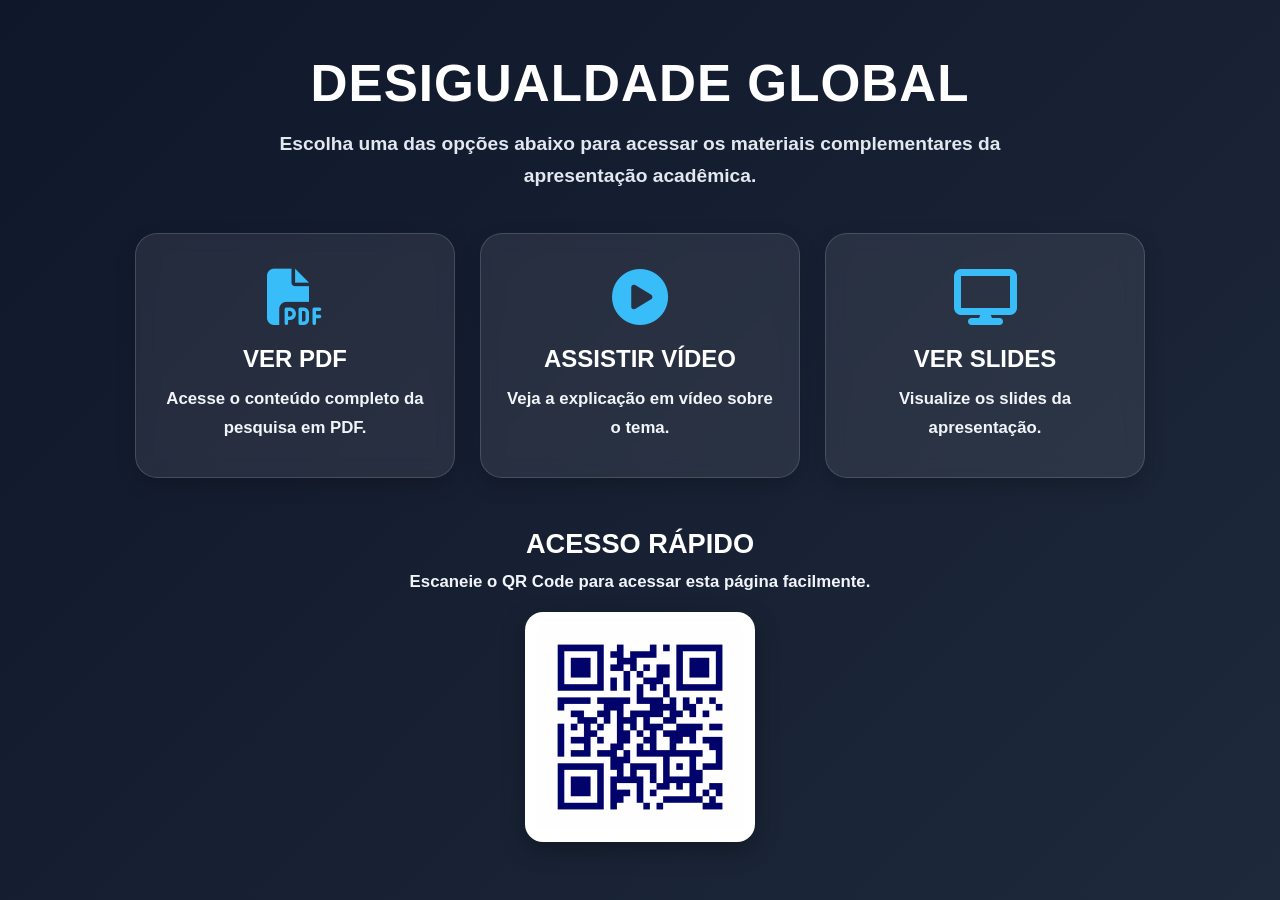
<file: index.html>
<!DOCTYPE html>
<html lang="pt-BR">

<head>
    <meta charset="UTF-8">
    <meta name="viewport" content="width=device-width, initial-scale=1.0">
    <title>Desigualdade Global</title>

    <link rel="stylesheet" href="style.css">

    <!-- Ícones -->
    <link rel="stylesheet"
        href="https://cdnjs.cloudflare.com/ajax/libs/font-awesome/6.5.2/css/all.min.css">
</head>

<body>

    <main class="container">

        <section class="hero">

            <h1>DESIGUALDADE GLOBAL</h1>

            <p class="descricao">
                Escolha uma das opções abaixo para acessar os materiais
                complementares da apresentação acadêmica.
            </p>

        </section>

        <section class="cards">

            <!-- PDF -->
            <a href="https://docs.google.com/document/d/15iH6LOel2vJOyyYFfRHjwrfPbqIMEMPL/edit?usp=sharing&ouid=102123587930516738942&rtpof=true&sd=true"
               target="_blank"
               class="card">

                <i class="fa-solid fa-file-pdf"></i>

                <h2>VER PDF</h2>

                <p>
                    Acesse o conteúdo completo da pesquisa em PDF.
                </p>

            </a>

            <!-- VÍDEO -->
            <a href="https://www.youtube.com/watch?v=h0ryyNb0vmI"
               target="_blank"
               class="card">

                <i class="fa-solid fa-circle-play"></i>

                <h2>ASSISTIR VÍDEO</h2>

                <p>
                    Veja a explicação em vídeo sobre o tema.
                </p>

            </a>

            <!-- SLIDES -->
            <a href="https://drive.google.com/file/d/1VJLLPqJ7yXXIbntrEiIYSwCw7fez8jzv/view?usp=sharing"
               target="_blank"
               class="card">

                <i class="fa-solid fa-display"></i>

                <h2>VER SLIDES</h2>

                <p>
                    Visualize os slides da apresentação.
                </p>

            </a>

        </section>

        <!-- QR CODE -->
        <section class="qr-section">

            <h3>ACESSO RÁPIDO</h3>

            <p>
                Escaneie o QR Code para acessar esta página facilmente.
            </p>

            <img src="qrcode.png"
                 alt="QR Code"
                 class="qr-code">

        </section>

    </main>

</body>
</html>
</file>
<file: style.css>
/* RESET */
* {
    margin: 0;
    padding: 0;
    box-sizing: border-box;
}

body {
    font-family: Arial, sans-serif;
    font-weight: 600;
    background: linear-gradient(135deg, #0f172a, #1e293b);
    color: white;
    min-height: 100vh;
    display: flex;
    justify-content: center;
    align-items: center;
    padding: 20px;
}

/* CONTAINER */
.container {
    width: 100%;
    max-width: 1200px;
    text-align: center;
}

/* TOPO */
.hero h1 {
    font-size: 3.2rem;
    margin-bottom: 15px;
    font-weight: 900;
    letter-spacing: 1px;
    text-transform: uppercase;
}

.descricao {
    font-size: 1.2rem;
    color: #e2e8f0;
    max-width: 750px;
    margin: 0 auto 40px;
    line-height: 1.7;
    font-weight: 700;
}

/* CARDS */
.cards {
    display: flex;
    justify-content: center;
    gap: 25px;
    flex-wrap: wrap;
    margin-bottom: 50px;
}

.card {
    background: rgba(255,255,255,0.08);
    border: 1px solid rgba(255,255,255,0.15);
    backdrop-filter: blur(10px);
    width: 320px;
    padding: 35px 25px;
    border-radius: 22px;
    text-decoration: none;
    color: white;
    transition: 0.3s ease;
    box-shadow: 0 8px 20px rgba(0,0,0,0.2);
}

.card:hover {
    transform: translateY(-8px);
    background: rgba(255,255,255,0.15);
}

.card i {
    font-size: 3.5rem;
    margin-bottom: 20px;
    color: #38bdf8;
}

.card h2 {
    margin-bottom: 12px;
    font-size: 1.5rem;
    font-weight: 900;
}

.card p {
    color: #f1f5f9;
    line-height: 1.7;
    font-size: 1.05rem;
    font-weight: 700;
}

/* QR CODE */
.qr-section {
    margin-top: 30px;
    text-align: center;
}

.qr-section h3 {
    margin-bottom: 12px;
    font-size: 1.7rem;
    font-weight: 900;
}

.qr-section p {
    color: #f1f5f9;
    margin-bottom: 20px;
    font-size: 1.05rem;
    font-weight: 700;
}

.qr-code {
    width: 230px;
    max-width: 80%;
    border-radius: 18px;
    background: white;
    padding: 12px;
    box-shadow: 0 8px 25px rgba(0,0,0,0.3);
}

/* RESPONSIVO - TABLET */
@media (max-width: 768px) {

    .hero h1 {
        font-size: 2.4rem;
    }

    .descricao {
        font-size: 1.05rem;
        padding: 0 10px;
    }

    .cards {
        gap: 20px;
    }

    .card {
        width: 100%;
        max-width: 360px;
    }

    .card i {
        font-size: 3rem;
    }

    .card h2 {
        font-size: 1.35rem;
    }

    .card p {
        font-size: 1rem;
    }
}

/* RESPONSIVO - CELULAR */
@media (max-width: 480px) {

    body {
        padding: 15px;
    }

    .hero h1 {
        font-size: 2rem;
    }

    .descricao {
        font-size: 1rem;
    }

    .card {
        padding: 28px 18px;
        border-radius: 18px;
    }

    .card h2 {
        font-size: 1.25rem;
    }

    .card p {
        font-size: 1rem;
    }

    .qr-section h3 {
        font-size: 1.4rem;
    }

    .qr-code {
        width: 180px;
    }
}
</file>
